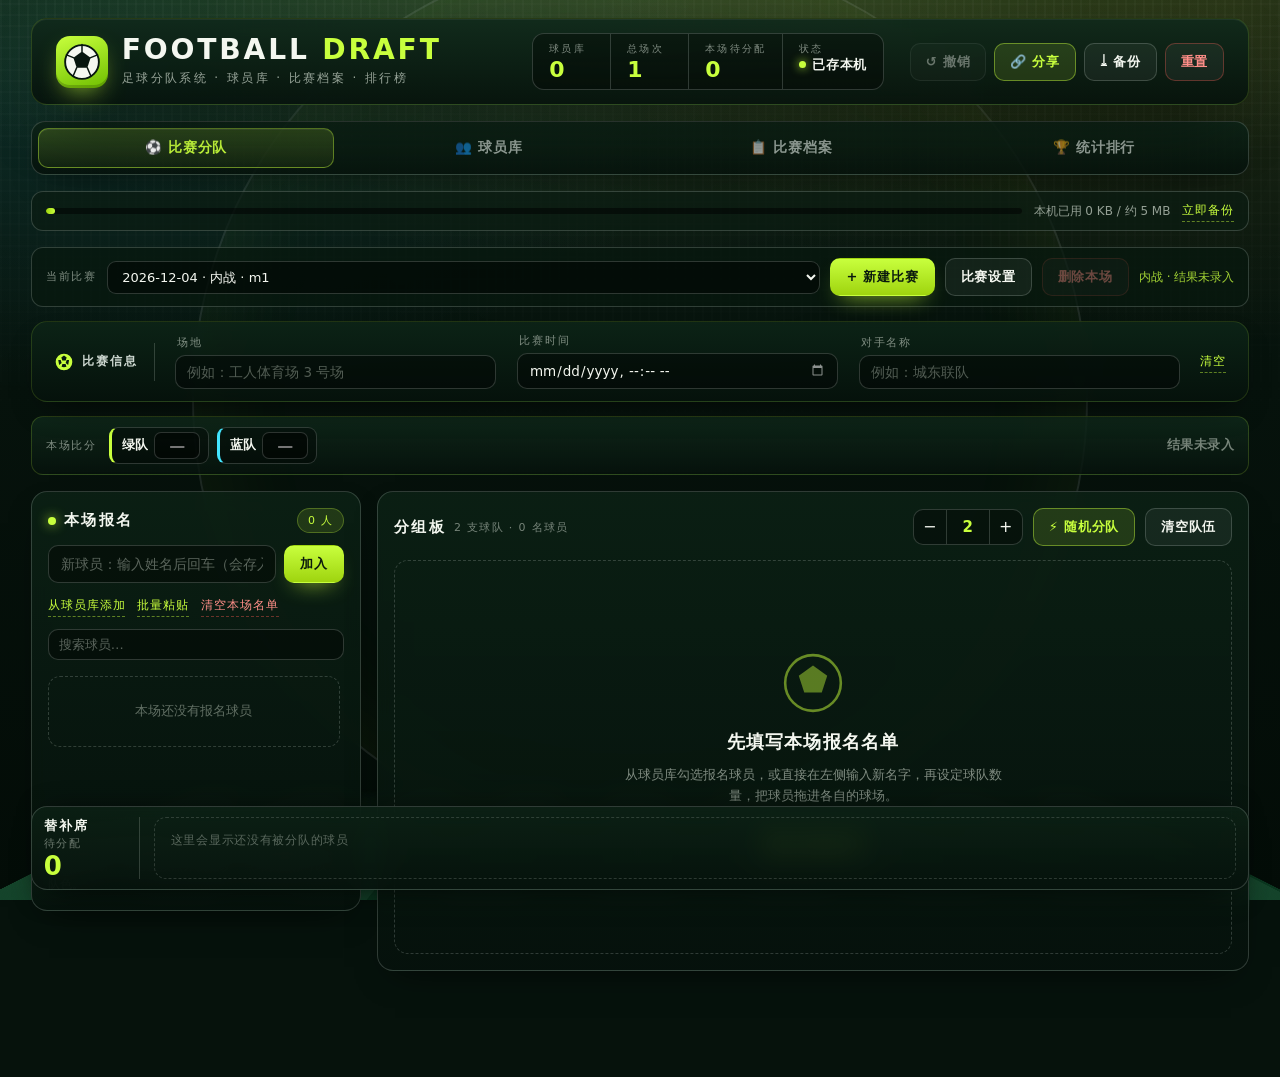
<file: index.html>
<!DOCTYPE html>
<html lang="zh-CN">
<head>
  <meta charset="utf-8">
  <meta name="viewport" content="width=device-width, initial-scale=1">
  <meta name="theme-color" content="#07160f">
  <meta name="description" content="足球分队系统：球员库、比赛档案、单场数据与排行榜。纯前端，数据只存在你的浏览器里。">
  <title>FOOTBALL DRAFT · 足球分队系统</title>
  <link rel="icon" href="data:image/svg+xml,%3Csvg xmlns='http://www.w3.org/2000/svg' viewBox='0 0 100 100'%3E%3Ccircle cx='50' cy='50' r='46' fill='%23f4f7f0' stroke='%230b1f14' stroke-width='6'/%3E%3Cpath d='M50 26l19 14-7 22H38l-7-22z' fill='%230b1f14'/%3E%3C/svg%3E">
  <link rel="stylesheet" href="./assets/style.css">
</head>
<body>

<!-- ===================== 球场背景 ===================== -->
<div class="stadium" aria-hidden="true">
  <div class="stadium-glow"></div>
  <div class="stadium-crowd"></div>
  <div class="stadium-turf"></div>
  <div class="stadium-center-circle"></div>
</div>

<!-- ===================== 只读预览提示条 ===================== -->
<div class="viewbar" id="viewbar" hidden>
  <span class="viewbar-tag">只读预览</span>
  <span class="viewbar-text">这是别人分享的单场比赛</span>
  <div class="viewbar-actions">
    <button class="btn btn-primary btn-sm" id="btn-adopt" type="button">复制到我的名单</button>
    <button class="btn btn-ghost btn-sm" id="btn-exit-view" type="button">关闭预览</button>
  </div>
</div>

<!-- ===================== 顶部记分牌 ===================== -->
<header class="scoreboard">
  <div class="brand">
    <div class="crest">
      <svg viewBox="0 0 64 64" aria-hidden="true">
        <circle cx="32" cy="32" r="27" fill="#f4f7f0" stroke="#07160f" stroke-width="3"/>
        <path d="M32 15l13.8 10-5.3 16.2H23.5L18.2 25z" fill="#07160f"/>
        <path d="M32 15V4M45.8 25l11-4.4M40.5 41.2L46 54M23.5 41.2L18 54M18.2 25L7.2 20.6"
              fill="none" stroke="#07160f" stroke-width="2.4" stroke-linecap="round"/>
      </svg>
    </div>
    <div class="brand-text">
      <h1>FOOTBALL <span>DRAFT</span></h1>
      <p>足球分队系统 · 球员库 · 比赛档案 · 排行榜</p>
    </div>
  </div>

  <div class="hud" role="status" aria-live="polite">
    <div class="hud-cell">
      <span>球员库</span>
      <strong id="hud-players">0</strong>
    </div>
    <div class="hud-cell">
      <span>总场次</span>
      <strong id="hud-teams">0</strong>
    </div>
    <div class="hud-cell">
      <span>本场待分配</span>
      <strong id="hud-pool">0</strong>
    </div>
    <div class="hud-cell hud-status">
      <span>状态</span>
      <strong id="hud-save"><i class="dot"></i>就绪</strong>
    </div>
  </div>

  <div class="header-actions">
    <button class="btn btn-ghost" id="btn-undo" type="button" title="撤销 (Ctrl+Z)">↺ 撤销</button>
    <button class="btn btn-lime" id="btn-share" type="button" title="生成分享链接">🔗 分享</button>
    <button class="btn btn-ghost" id="btn-backup" type="button" title="整库备份">⤓ 备份</button>
    <button class="btn btn-ghost btn-danger-ghost" id="btn-reset" type="button">重置</button>
  </div>
</header>

<!-- ===================== 分区导航 ===================== -->
<nav class="app-tabs" id="app-tabs" role="tablist" aria-label="功能分区">
  <button class="app-tab active" data-view="match" type="button" role="tab" aria-selected="true">⚽ 比赛分队</button>
  <button class="app-tab" data-view="roster" type="button" role="tab" aria-selected="false">👥 球员库</button>
  <button class="app-tab" data-view="matches" type="button" role="tab" aria-selected="false">📋 比赛档案</button>
  <button class="app-tab" data-view="stats" type="button" role="tab" aria-selected="false">🏆 统计排行</button>
</nav>

<!-- 存储用量条 -->
<div class="storage-meter" id="storage-meter" hidden>
  <div class="sm-track"><div class="sm-fill" id="sm-fill"></div></div>
  <span class="sm-text" id="sm-text"></span>
  <button class="link-btn" id="btn-storage-backup" type="button">立即备份</button>
</div>

<!-- ============================================================
     VIEW 1：比赛 / 分队
     ============================================================ -->
<section class="app-view" id="view-match" role="tabpanel">

  <div class="match-switcher">
    <span class="ms-label">当前比赛</span>
    <select id="match-select" aria-label="当前比赛"></select>
    <button class="btn btn-primary btn-sm" id="btn-new-match" type="button">+ 新建比赛</button>
    <button class="btn btn-ghost btn-sm" id="btn-match-settings" type="button">比赛设置</button>
    <button class="btn btn-ghost btn-sm btn-danger-ghost" id="btn-delete-match" type="button">删除本场</button>
    <span class="ms-meta" id="match-meta"></span>
  </div>

  <section class="match-info" id="match-info">
    <div class="match-tag">
      <svg viewBox="0 0 24 24" aria-hidden="true">
        <path d="M12 2a10 10 0 1 0 0 20 10 10 0 0 0 0-20Zm0 2.2 3.2 2.3-1.2 3.8h-4L8.8 6.5 12 4.2ZM5.1 9.6l2.9-.1 1.2 3.8-3 2.2-1.1-5.9Zm4 8.2 1-3.4h3.8l1 3.4a7.8 7.8 0 0 1-5.8 0Zm7.9-2.3-3-2.2 1.2-3.8 2.9.1-1.1 5.9Z" fill="currentColor"/>
      </svg>
      <span>比赛信息</span>
    </div>
    <div class="match-field">
      <label for="match-venue">场地</label>
      <input id="match-venue" type="text" maxlength="40" placeholder="例如：工人体育场 3 号场" autocomplete="off">
    </div>
    <div class="match-field">
      <label for="match-kickoff">比赛时间</label>
      <input id="match-kickoff" type="datetime-local" autocomplete="off">
    </div>
    <div class="match-field">
      <label for="match-opponent">对手名称</label>
      <input id="match-opponent" type="text" maxlength="40" placeholder="例如：城东联队" autocomplete="off">
    </div>
    <button class="link-btn match-clear" id="match-clear" type="button" title="清空比赛信息">清空</button>
  </section>

  <!-- 比分录入 -->
  <div class="score-strip" id="score-strip">
    <span class="ss-title">本场比分</span>
    <div class="ss-teams" id="ss-teams"></div>
    <span class="ss-result" id="ss-result"></span>
  </div>

  <main class="layout">
    <!-- 左侧：本场报名名单 -->
    <aside class="panel roster">
      <div class="panel-head">
        <h2><i class="dot lime"></i>本场报名</h2>
        <span class="pill" id="roster-count">0 人</span>
      </div>

      <form class="add-form" id="player-form" autocomplete="off">
        <input id="player-input" type="text" maxlength="24" placeholder="新球员：输入姓名后回车（会存入球员库）"
               aria-label="球员姓名">
        <button class="btn btn-primary" type="submit">加入</button>
      </form>

      <div class="roster-tools">
        <button class="link-btn" id="btn-from-library" type="button">从球员库添加</button>
        <button class="link-btn" id="btn-batch" type="button">批量粘贴</button>
        <button class="link-btn danger" id="btn-clear-roster" type="button">清空本场名单</button>
        <input id="roster-search" class="search" type="search" placeholder="搜索球员…" aria-label="搜索球员">
      </div>

      <ul class="roster-list" id="roster-list"></ul>

      <p class="panel-hint">
        拖动球员名牌到球场即可入队；也可以先点选球员，再点目标球场。
        队名直接点开就能改，点球衣图标可以换队色。
      </p>
    </aside>

    <!-- 右侧：分组板 -->
    <section class="board">
      <div class="board-head">
        <h2>
          分组板
          <span class="board-sub" id="board-sub">2 支球队</span>
        </h2>
        <div class="board-tools">
          <div class="stepper" title="球队数量">
            <button type="button" data-step="-1" aria-label="减少球队">−</button>
            <input id="team-count" type="number" min="2" max="12" value="2" aria-label="球队数量">
            <button type="button" data-step="1" aria-label="增加球队">+</button>
          </div>
          <button class="btn btn-lime" id="btn-shuffle" type="button">⚡ 随机分队</button>
          <button class="btn btn-ghost" id="btn-clear-teams" type="button">清空队伍</button>
        </div>
      </div>

      <div class="board-empty" id="board-empty">
        <div class="empty-crest">
          <svg viewBox="0 0 64 64" aria-hidden="true">
            <circle cx="32" cy="32" r="27" fill="none" stroke="currentColor" stroke-width="2.5"/>
            <path d="M32 15l13.8 10-5.3 16.2H23.5L18.2 25z" fill="currentColor" opacity=".85"/>
          </svg>
        </div>
        <h3>先填写本场报名名单</h3>
        <p>从球员库勾选报名球员，或直接在左侧输入新名字，再设定球队数量，把球员拖进各自的球场。</p>
        <button class="btn btn-lime" id="btn-demo" type="button">载入示例名单</button>
      </div>

      <div class="teams" id="teams"></div>
    </section>
  </main>

  <!-- 替补席 -->
  <footer class="tray">
    <div class="tray-head">
      <span class="tray-title">替补席</span>
      <span class="tray-sub">待分配</span>
      <span class="tray-count" id="tray-count">0</span>
    </div>
    <div class="tray-body dropzone" id="pool" data-zone="pool">
      <span class="tray-empty">全部球员都已就位，准备开球！</span>
    </div>
  </footer>
</section>

<!-- ============================================================
     VIEW 2：球员库
     ============================================================ -->
<section class="app-view" id="view-roster" role="tabpanel" hidden>
  <div class="view-head">
    <div>
      <h2>球员库</h2>
      <p class="view-sub">所有球员的长期主数据。勾选后可以一键加入本场报名。</p>
    </div>
    <div class="view-actions">
      <button class="btn btn-primary" id="btn-player-add" type="button">+ 新增球员</button>
      <button class="btn btn-ghost" id="btn-player-batch" type="button">批量导入</button>
      <button class="btn btn-ghost" id="btn-import" type="button">导入备份</button>
      <input id="lib-search" class="search lib-search" type="search" placeholder="搜索姓名 / 号码 / 备注" aria-label="搜索球员库">
    </div>
  </div>

  <div class="library-summary" id="library-summary"></div>

  <div class="table-wrap">
    <table class="data-table" id="library-table">
      <thead>
        <tr>
          <th class="col-check"><input type="checkbox" id="lib-check-all" aria-label="全选"></th>
          <th>姓名</th>
          <th>号码</th>
          <th>位置</th>
          <th>入队日</th>
          <th class="col-num">参加</th>
          <th>备注</th>
          <th class="col-ops">操作</th>
        </tr>
      </thead>
      <tbody id="library-body"></tbody>
    </table>
  </div>

  <div class="lib-footer">
    <span class="lib-selected" id="lib-selected">已勾选 0 人</span>
    <button class="btn btn-lime" id="btn-register-selected" type="button">加入本场报名</button>
    <button class="btn btn-ghost" id="btn-register-active" type="button">全部在用球员报名</button>
  </div>
</section>

<!-- ============================================================
     VIEW 3：比赛档案
     ============================================================ -->
<section class="app-view" id="view-matches" role="tabpanel" hidden>
  <div class="view-head">
    <div>
      <h2>比赛档案</h2>
      <p class="view-sub">记录每场比分与逐人数据。统计与排行榜全部由这些原始记录实时计算。</p>
    </div>
    <div class="view-actions">
      <button class="btn btn-primary" id="btn-archive-new" type="button">+ 新建比赛</button>
      <select id="archive-type" class="mini-select" aria-label="按类型筛选">
        <option value="all">全部类型</option>
        <option value="internal">仅内战</option>
        <option value="external">仅外战</option>
      </select>
      <select id="archive-period" class="mini-select" aria-label="按时段筛选"></select>
    </div>
  </div>

  <div class="archive-summary" id="archive-summary"></div>
  <div class="match-cards" id="match-cards"></div>
</section>

<!-- ============================================================
     VIEW 4：统计 / 排行榜
     ============================================================ -->
<section class="app-view" id="view-stats" role="tabpanel" hidden>
  <div class="view-head">
    <div>
      <h2>统计与排行榜</h2>
      <p class="view-sub">全部数字实时聚合，改动任意一场历史记录后立即自洽。</p>
    </div>
    <div class="view-actions">
      <select id="stats-period" class="mini-select" aria-label="统计时段"></select>
      <select id="stats-type" class="mini-select" aria-label="比赛类型">
        <option value="all">全部比赛</option>
        <option value="internal">仅内战</option>
        <option value="external">仅外战</option>
      </select>
      <button class="btn btn-primary" id="btn-stats-csv" type="button">⤓ 导出 CSV</button>
    </div>
  </div>

  <div class="stats-search-bar">
    <div class="ssb-input">
      <svg viewBox="0 0 24 24" aria-hidden="true"><path d="M15.5 14h-.79l-.28-.27A6.47 6.47 0 0 0 16 9.5 6.5 6.5 0 1 0 9.5 16c1.61 0 3.09-.59 4.23-1.57l.27.28v.79l5 4.99L20.49 19l-4.99-5Zm-6 0C7.01 14 5 11.99 5 9.5S7.01 5 9.5 5 14 7.01 14 9.5 11.99 14 9.5 14Z" fill="currentColor"/></svg>
      <input id="stats-search" type="search" placeholder="搜索球员姓名 / 号码，查看该球员全部数据" autocomplete="off" aria-label="搜索球员">
      <button class="ssb-clear" id="stats-search-clear" type="button" title="清空搜索" hidden>✕</button>
    </div>
    <span class="ssb-hint" id="stats-search-hint">输入姓名可查看单个球员的完整数据与各项排名</span>
  </div>

  <div class="player-spotlight" id="player-spotlight" hidden></div>

  <div class="stats-note" id="stats-note"></div>
  <div class="overview-cards" id="overview-cards"></div>
  <div class="leaderboards" id="leaderboards"></div>
</section>

<!-- ===================== 对话框 ===================== -->
<dialog class="dialog" id="dialog-batch">
  <div class="dialog-inner">
    <h3 id="batch-title">批量粘贴球员</h3>
    <p>每行一个名字，也可以用逗号、顿号或分号分隔。新名字会自动存入球员库。</p>
    <textarea id="batch-text" rows="10" spellcheck="false" placeholder="张三&#10;李四&#10;王五"></textarea>
    <div class="dialog-actions">
      <button class="btn btn-ghost" type="button" data-close="1">取消</button>
      <button class="btn btn-primary" type="button" id="batch-ok">确定</button>
    </div>
  </div>
</dialog>

<dialog class="dialog" id="dialog-library">
  <div class="dialog-inner">
    <h3>从球员库添加报名</h3>
    <p>勾选要加入本场的球员，已在本场名单里的会自动跳过。</p>
    <input id="picker-search" class="search" type="search" placeholder="搜索球员…" aria-label="搜索球员">
    <div class="picker-list" id="picker-list"></div>
    <div class="dialog-actions">
      <button class="btn btn-ghost" type="button" data-close="1">取消</button>
      <button class="btn btn-primary" type="button" id="picker-ok">加入本场</button>
    </div>
  </div>
</dialog>

<dialog class="dialog" id="dialog-player">
  <div class="dialog-inner">
    <h3 id="player-dialog-title">新增球员</h3>
    <div class="form-grid">
      <label>姓名 <input id="pd-name" type="text" maxlength="24" placeholder="必填"></label>
      <label>号码 <input id="pd-number" type="text" maxlength="5" placeholder="选填"></label>
      <label>位置
        <select id="pd-position">
          <option value="">未设</option>
          <option value="GK">门将 GK</option>
          <option value="DF">后卫 DF</option>
          <option value="MF">中场 MF</option>
          <option value="FW">前锋 FW</option>
        </select>
      </label>
      <label>入队日 <input id="pd-joined" type="date"></label>
      <label class="span-2">备注 <input id="pd-note" type="text" maxlength="100" placeholder="选填"></label>
    </div>
    <label class="check-line"><input id="pd-active" type="checkbox" checked> 在用（取消即停用，历史记录保留）</label>
    <div class="dialog-actions">
      <button class="btn btn-ghost" type="button" data-close="1">取消</button>
      <button class="btn btn-primary" type="button" id="player-ok">保存</button>
    </div>
  </div>
</dialog>

<dialog class="dialog" id="dialog-match">
  <div class="dialog-inner">
    <h3 id="match-dialog-title">新建比赛</h3>
    <div class="form-grid">
      <label>比赛日期 <input id="md-date" type="date"></label>
      <label>类型
        <select id="md-type">
          <option value="internal">内战（自己人分队互踢）</option>
          <option value="external">外战（对外打对手）</option>
        </select>
      </label>
      <label>场地 <input id="md-venue" type="text" maxlength="40"></label>
      <label>开球时间 <input id="md-kickoff" type="datetime-local"></label>
      <label class="span-2">对手名称（外战必填） <input id="md-opponent" type="text" maxlength="40"></label>
      <label class="span-2">备注 <input id="md-note" type="text" maxlength="100" placeholder="选填"></label>
    </div>
    <label class="check-line"><input id="md-copy-squad" type="checkbox"> 沿用当前比赛的报名名单与分队</label>
    <div class="dialog-actions">
      <button class="btn btn-ghost" type="button" data-close="1">取消</button>
      <button class="btn btn-primary" type="button" id="match-ok">保存</button>
    </div>
  </div>
</dialog>

<dialog class="dialog" id="dialog-merge">
  <div class="dialog-inner">
    <h3>合并重复球员</h3>
    <p>把 <strong id="merge-source"></strong> 的所有历史记录转移到下面这位球员，源球员会被停用并保留供回查。</p>
    <label>合并到
      <select id="merge-target"></select>
    </label>
    <div class="dialog-actions">
      <button class="btn btn-ghost" type="button" data-close="1">取消</button>
      <button class="btn btn-primary" type="button" id="merge-ok">确认合并</button>
    </div>
  </div>
</dialog>

<dialog class="dialog" id="dialog-backup">
  <div class="dialog-inner">
    <h3>整库备份与导入</h3>
    <p>数据只存在这台设备的浏览器里。建议定期下载备份，换设备或清理浏览器数据前务必先备份。</p>
    <div class="backup-meta" id="backup-meta"></div>
    <div class="backup-grid">
      <button class="btn btn-primary" type="button" id="backup-download">⤓ 下载整库备份</button>
      <button class="btn btn-lime" type="button" id="backup-csv">⤓ 导出比赛明细 CSV</button>
      <button class="btn btn-ghost" type="button" id="backup-import-cover">覆盖导入</button>
      <button class="btn btn-ghost" type="button" id="backup-import-merge">合并导入</button>
    </div>
    <p class="backup-hint">覆盖导入会先自动留一份当前数据；合并导入按姓名合并球员、按比赛 ID 去重。</p>
    <div class="dialog-actions">
      <button class="btn btn-ghost" type="button" data-close="1">关闭</button>
    </div>
  </div>
</dialog>

<dialog class="dialog" id="dialog-share">
  <div class="dialog-inner">
    <h3>分享这一场比赛</h3>
    <p>链接里带着本场名单、分队、比分与比赛信息，对方打开是只读预览，点「复制到我的名单」就能接着改。数据不会上传到任何服务器。</p>
    <input class="share-url" id="share-url" type="text" readonly aria-label="分享链接">
    <p class="share-meta" id="share-meta"></p>
    <div class="dialog-actions">
      <button class="btn btn-ghost" type="button" data-close="1">关闭</button>
      <button class="btn btn-primary" type="button" id="share-copy">复制链接</button>
    </div>
  </div>
</dialog>

<dialog class="dialog" id="dialog-confirm">
  <div class="dialog-inner">
    <h3 id="confirm-title">确认</h3>
    <p id="confirm-text"></p>
    <div class="dialog-actions">
      <button class="btn btn-ghost" type="button" data-close="1">取消</button>
      <button class="btn btn-danger" type="button" id="confirm-ok">确定</button>
    </div>
  </div>
</dialog>

<input type="file" id="import-file" accept=".json,application/json" hidden>
<input type="file" id="import-file-2" accept=".json,application/json" hidden>

<div class="toasts" id="toasts" aria-live="polite"></div>

<noscript>
  <div class="noscript">这个页面需要启用 JavaScript 才能使用。</div>
</noscript>

<script src="./assets/app.js" defer></script>
</body>
</html>
</file>
<file: assets/style.css>
/* ============================================================
   FOOTBALL DRAFT · 足球分队系统
   球场 / 记分牌 / 球员卡 样式
   ============================================================ */

:root {
  --ink: #06120c;
  --ink-2: #0b1f14;
  --ink-3: #10291b;
  --turf: #14683a;
  --turf-2: #0f5430;
  --turf-3: #0b4025;
  --line: rgba(238, 247, 240, 0.72);
  --line-soft: rgba(238, 247, 240, 0.18);
  --paper: #f4f7f0;
  --paper-dim: #cfd9cd;
  --lime: #c8ff3d;
  --lime-deep: #9fd40f;
  --amber: #ffc23d;
  --red: #ff5a52;
  --cyan: #43e6ff;
  --shadow-lg: 0 28px 70px -28px rgba(0, 0, 0, 0.85);
  --shadow-md: 0 14px 34px -18px rgba(0, 0, 0, 0.8);
  --radius: 16px;
  --font: "Barlow Condensed", "Bebas Neue", "DIN Alternate",
          "HarmonyOS Sans SC", "PingFang SC", "Microsoft YaHei", system-ui, sans-serif;
  --font-num: "DIN Alternate", "Bahnschrift", "Barlow Condensed", var(--font);
}

* { box-sizing: border-box; }

[hidden] { display: none !important; }

html { height: 100%; }

body {
  margin: 0;
  min-height: 100vh;
  padding: 18px clamp(12px, 2.4vw, 34px) 22px;
  font-family: var(--font);
  color: var(--paper);
  background: var(--ink);
  display: flex;
  flex-direction: column;
  gap: 16px;
  overflow-x: hidden;
  -webkit-font-smoothing: antialiased;
}

/* ------------------------------------------------------------
   比赛信息栏（场地 / 时间 / 对手）
   ------------------------------------------------------------ */
.match-info {
  display: flex;
  align-items: flex-end;
  gap: clamp(10px, 1.6vw, 22px);
  flex-wrap: wrap;
  padding: 12px clamp(14px, 2vw, 22px);
  border-radius: var(--radius);
  border: 1px solid rgba(200, 255, 61, 0.14);
  background: linear-gradient(180deg, rgba(13, 36, 23, 0.9), rgba(6, 18, 12, 0.86));
  box-shadow: var(--shadow-md);
  backdrop-filter: blur(8px);
}

.match-tag {
  display: flex; align-items: center; gap: 8px;
  align-self: center;
  padding-right: clamp(8px, 1.2vw, 16px);
  border-right: 1px solid var(--line-soft);
  min-height: 38px;
}
.match-tag svg { width: 20px; height: 20px; color: var(--lime); flex: none; }
.match-tag span {
  font-size: 12px; letter-spacing: .18em; text-transform: uppercase;
  font-weight: 700; color: rgba(238, 247, 240, 0.86);
  white-space: nowrap;
}

.match-field {
  display: flex; flex-direction: column; gap: 5px;
  flex: 1 1 170px;
  min-width: 0;
}
.match-field label {
  font-size: 10.5px; letter-spacing: .18em; text-transform: uppercase;
  color: rgba(207, 217, 205, 0.6);
  padding-left: 2px;
}
.match-field input {
  font: inherit; font-size: 13.5px;
  width: 100%;
  padding: 8px 11px;
  border-radius: 10px;
  border: 1px solid var(--line-soft);
  background: rgba(0, 0, 0, 0.38);
  color: var(--paper);
  transition: border-color .18s ease, box-shadow .18s ease;
}
.match-field input::placeholder { color: rgba(207, 217, 205, 0.38); }
.match-field input:hover { border-color: rgba(238, 247, 240, 0.3); }
.match-field input:focus {
  outline: none;
  border-color: rgba(200, 255, 61, 0.6);
  box-shadow: 0 0 0 3px rgba(200, 255, 61, 0.14);
}
/* 让日期选择器的小图标在深色背景上可见 */
.match-field input[type="datetime-local"]::-webkit-calendar-picker-indicator {
  filter: invert(1) brightness(1.6);
  opacity: .55;
  cursor: pointer;
}
.match-field input[type="datetime-local"]::-webkit-calendar-picker-indicator:hover { opacity: .95; }

.match-clear { align-self: center; margin-left: auto; }

body.is-readonly .match-field input,
body.is-readonly .match-clear {
  opacity: .5;
  pointer-events: none;
}

/* ------------------------------------------------------------
   球队颜色选择（点球衣换色）
   ------------------------------------------------------------ */
.kit-picker {
  position: relative;
  flex: none;
  display: block;
  border-radius: 9px;
  cursor: pointer;
}
.kit-picker:focus-within { outline: 2px solid var(--lime); outline-offset: 2px; }
.kit-color {
  position: absolute;
  inset: 0;
  width: 100%;
  height: 100%;
  padding: 0;
  border: 0;
  opacity: 0;
  cursor: pointer;
  -webkit-appearance: none;
  appearance: none;
}
.kit-color::-webkit-color-swatch-wrapper { padding: 0; }
.kit-color::-webkit-color-swatch { border: 0; }
body.is-readonly .kit-picker { cursor: default; }
body.is-readonly .kit-color { pointer-events: none; }

.team-name:hover { background: rgba(0, 0, 0, 0.28); }
.team-name::placeholder { color: rgba(255, 255, 255, 0.35); }

/* ------------------------------------------------------------
   只读预览提示条
   ------------------------------------------------------------ */
.viewbar {
  display: flex; align-items: center; gap: 12px; flex-wrap: wrap;
  padding: 10px 16px;
  border-radius: 14px;
  border: 1px solid rgba(255, 194, 61, 0.45);
  background: linear-gradient(180deg, rgba(255, 194, 61, 0.16), rgba(255, 194, 61, 0.06));
  box-shadow: 0 16px 36px -26px #000;
}
.viewbar-tag {
  font-size: 11px; letter-spacing: .16em; text-transform: uppercase; font-weight: 700;
  padding: 4px 10px; border-radius: 999px;
  background: var(--amber); color: #1d1403;
}
.viewbar-text { font-size: 13px; color: rgba(255, 236, 200, 0.9); }
.viewbar-actions { display: flex; gap: 8px; margin-left: auto; flex-wrap: wrap; }
.btn-sm { padding: 6px 12px; font-size: 12px; }

body.is-readonly .roster .add-form,
body.is-readonly #btn-import,
body.is-readonly #btn-clear-roster,
body.is-readonly #btn-undo,
body.is-readonly #btn-reset,
body.is-readonly #btn-shuffle,
body.is-readonly #btn-clear-teams,
body.is-readonly .stepper button,
body.is-readonly .team-remove,
body.is-readonly .chip .remove {
  opacity: .35;
  pointer-events: none;
}
body.is-readonly .chip { cursor: pointer; }
body.is-readonly .team-name { cursor: default; }

/* ------------------------------------------------------------
   分享对话框
   ------------------------------------------------------------ */
.share-url {
  font-family: ui-monospace, "Cascadia Code", Consolas, monospace;
  font-size: 12px; line-height: 1.5;
  width: 100%;
  padding: 10px 12px;
  border-radius: 10px;
  border: 1px solid var(--line-soft);
  background: rgba(0, 0, 0, 0.5);
  color: var(--lime);
  word-break: break-all;
}
.share-url:focus { outline: none; border-color: rgba(200, 255, 61, 0.6); }
.share-meta { font-size: 12px !important; color: rgba(207, 217, 205, 0.6) !important; }
.share-meta.warn { color: var(--amber) !important; }

/* ------------------------------------------------------------
   体育场背景
   ------------------------------------------------------------ */
.stadium { position: fixed; inset: 0; z-index: -1; overflow: hidden; }

.stadium-glow {
  position: absolute; inset: 0;
  background:
    radial-gradient(120% 70% at 50% -12%, rgba(200, 255, 61, 0.20), transparent 58%),
    radial-gradient(80% 60% at 8% 8%, rgba(67, 230, 255, 0.10), transparent 60%),
    radial-gradient(90% 70% at 96% 0%, rgba(255, 194, 61, 0.10), transparent 55%),
    linear-gradient(180deg, #081a11 0%, #06120c 42%, #040d08 100%);
}

/* 看台人群：用重复渐变模拟点阵 */
.stadium-crowd {
  position: absolute; inset: 0 0 42% 0;
  opacity: 0.20;
  background-image:
    radial-gradient(circle at 50% 0%, rgba(255,255,255,.35), transparent 55%),
    repeating-linear-gradient(90deg, rgba(255,255,255,.14) 0 2px, transparent 2px 9px),
    repeating-linear-gradient(0deg, rgba(255,255,255,.10) 0 2px, transparent 2px 11px);
  mask-image: linear-gradient(180deg, rgba(0,0,0,.9), transparent 88%);
  -webkit-mask-image: linear-gradient(180deg, rgba(0,0,0,.9), transparent 88%);
}

/* 草坪条纹 */
.stadium-turf {
  position: absolute; left: -10%; right: -10%; bottom: -6%; height: 60%;
  background:
    repeating-linear-gradient(90deg,
      rgba(255, 255, 255, 0.035) 0 90px,
      rgba(0, 0, 0, 0.10) 90px 180px),
    linear-gradient(180deg, rgba(20, 104, 58, 0) 0%, rgba(20, 104, 58, 0.55) 55%, rgba(11, 64, 37, 0.9) 100%);
  transform: perspective(620px) rotateX(58deg);
  transform-origin: bottom center;
  filter: blur(0.4px);
}

.stadium-center-circle {
  position: absolute; left: 50%; bottom: 6%; width: min(70vw, 900px); aspect-ratio: 1;
  transform: translateX(-50%);
  border: 2px solid rgba(238, 247, 240, 0.10);
  border-radius: 50%;
  box-shadow: 0 0 120px rgba(200, 255, 61, 0.06) inset;
}

/* ------------------------------------------------------------
   顶部记分牌
   ------------------------------------------------------------ */
.scoreboard {
  display: flex;
  align-items: center;
  gap: clamp(12px, 2vw, 28px);
  flex-wrap: wrap;
  padding: 14px clamp(14px, 2vw, 24px);
  border-radius: var(--radius);
  border: 1px solid rgba(200, 255, 61, 0.16);
  background:
    linear-gradient(180deg, rgba(16, 41, 27, 0.94), rgba(6, 18, 12, 0.92));
  box-shadow: var(--shadow-lg), inset 0 1px 0 rgba(255, 255, 255, 0.06);
  backdrop-filter: blur(10px);
}

.brand { display: flex; align-items: center; gap: 14px; min-width: 0; }

.crest {
  width: 52px; height: 52px; flex: none;
  display: grid; place-items: center;
  border-radius: 14px;
  background: linear-gradient(160deg, var(--lime), #6fbf00);
  box-shadow: 0 10px 26px -10px rgba(200, 255, 61, 0.8), inset 0 -3px 0 rgba(0, 0, 0, 0.18);
}
.crest svg { width: 40px; height: 40px; }

.brand-text h1 {
  margin: 0;
  font-size: clamp(20px, 2.2vw, 30px);
  letter-spacing: 0.10em;
  line-height: 1;
  font-weight: 800;
  text-transform: uppercase;
}
.brand-text h1 span { color: var(--lime); }
.brand-text p {
  margin: 5px 0 0;
  font-size: 12px;
  letter-spacing: 0.20em;
  color: rgba(207, 217, 205, 0.72);
  text-transform: uppercase;
}

.hud {
  display: flex; align-items: stretch; gap: 0;
  margin-left: auto;
  border-radius: 12px;
  overflow: hidden;
  border: 1px solid var(--line-soft);
  background: rgba(0, 0, 0, 0.35);
}
.hud-cell {
  padding: 8px 16px;
  display: flex; flex-direction: column; gap: 2px;
  border-right: 1px solid var(--line-soft);
  min-width: 78px;
}
.hud-cell:last-child { border-right: 0; }
.hud-cell span {
  font-size: 10px; letter-spacing: 0.22em; text-transform: uppercase;
  color: rgba(207, 217, 205, 0.6);
}
.hud-cell strong {
  font-family: var(--font-num);
  font-size: 22px; line-height: 1.05; font-weight: 700;
  color: var(--lime);
  font-variant-numeric: tabular-nums;
}
.hud-status strong { font-size: 13px; letter-spacing: 0.06em; color: var(--paper); display: flex; align-items: center; gap: 6px; white-space: nowrap; }
.hud-status .dot {
  width: 7px; height: 7px; border-radius: 50%;
  background: var(--lime); box-shadow: 0 0 10px var(--lime);
  display: inline-block;
}
.hud-status.saving .dot { background: var(--amber); box-shadow: 0 0 10px var(--amber); animation: blink 0.8s infinite; }
.hud-status.error .dot { background: var(--red); box-shadow: 0 0 10px var(--red); }

.header-actions { display: flex; gap: 8px; flex-wrap: wrap; }

/* ------------------------------------------------------------
   按钮
   ------------------------------------------------------------ */
.btn {
  font: inherit;
  font-size: 13px;
  font-weight: 600;
  letter-spacing: 0.06em;
  padding: 9px 15px;
  border-radius: 10px;
  border: 1px solid var(--line-soft);
  background: rgba(255, 255, 255, 0.05);
  color: var(--paper);
  cursor: pointer;
  transition: transform .14s ease, background .18s ease, border-color .18s ease, box-shadow .18s ease;
  white-space: nowrap;
}
.btn:hover { background: rgba(255, 255, 255, 0.11); border-color: rgba(238, 247, 240, 0.34); }
.btn:active { transform: translateY(1px) scale(0.99); }
.btn:focus-visible { outline: 2px solid var(--lime); outline-offset: 2px; }
.btn:disabled { opacity: .4; cursor: not-allowed; }

.btn-primary {
  background: linear-gradient(180deg, var(--lime), var(--lime-deep));
  color: #0a1a0d;
  border-color: transparent;
  box-shadow: 0 10px 22px -12px rgba(200, 255, 61, 0.9);
}
.btn-primary:hover { background: linear-gradient(180deg, #d7ff68, #a9dd12); }
.btn-lime {
  background: rgba(200, 255, 61, 0.13);
  border-color: rgba(200, 255, 61, 0.42);
  color: var(--lime);
}
.btn-lime:hover { background: rgba(200, 255, 61, 0.22); }
.btn-danger { background: linear-gradient(180deg, #ff6a62, #d63a33); color: #1a0605; border-color: transparent; }
.btn-danger-ghost { color: #ff8f89; border-color: rgba(255, 90, 82, 0.32); }
.btn-danger-ghost:hover { background: rgba(255, 90, 82, 0.14); }

.link-btn {
  font: inherit; font-size: 12px; letter-spacing: .08em;
  background: none; border: 0; padding: 2px 0; cursor: pointer;
  color: var(--lime); border-bottom: 1px dashed rgba(200, 255, 61, 0.45);
}
.link-btn:hover { color: #e4ff9a; }
.link-btn.danger { color: #ff8f89; border-bottom-color: rgba(255, 90, 82, 0.4); }

/* ------------------------------------------------------------
   布局
   ------------------------------------------------------------ */
.layout {
  display: grid;
  grid-template-columns: minmax(270px, 330px) minmax(0, 1fr);
  gap: 16px;
  align-items: start;
  flex: 1 1 auto;
  min-height: 0;
}

.panel, .board, .tray {
  border-radius: var(--radius);
  border: 1px solid var(--line-soft);
  background: linear-gradient(180deg, rgba(12, 33, 21, 0.86), rgba(6, 18, 12, 0.9));
  box-shadow: var(--shadow-md);
  backdrop-filter: blur(8px);
}

/* ------------------------------------------------------------
   左侧名单
   ------------------------------------------------------------ */
.roster {
  display: flex; flex-direction: column;
  gap: 12px;
  padding: 16px;
  align-self: start;
  max-height: calc(100vh - 210px);
  min-height: 420px;
  overflow: hidden;
}

.panel-head { display: flex; align-items: center; justify-content: space-between; gap: 10px; }
.panel-head h2, .board-head h2 {
  margin: 0; font-size: 15px; letter-spacing: 0.16em; text-transform: uppercase;
  font-weight: 700; display: flex; align-items: center; gap: 8px;
}
.dot { width: 8px; height: 8px; border-radius: 50%; display: inline-block; }
.dot.lime { background: var(--lime); box-shadow: 0 0 12px rgba(200, 255, 61, 0.85); }

.pill {
  font-size: 11px; letter-spacing: .1em; padding: 4px 10px; border-radius: 999px;
  background: rgba(200, 255, 61, 0.12); color: var(--lime);
  border: 1px solid rgba(200, 255, 61, 0.28);
  font-variant-numeric: tabular-nums;
}

.add-form { display: flex; gap: 8px; }
.add-form input, .search {
  font: inherit; font-size: 14px;
  width: 100%;
  padding: 10px 12px;
  border-radius: 10px;
  border: 1px solid var(--line-soft);
  background: rgba(0, 0, 0, 0.38);
  color: var(--paper);
  transition: border-color .18s ease, box-shadow .18s ease;
}
.add-form input::placeholder, .search::placeholder, textarea::placeholder { color: rgba(207, 217, 205, 0.42); }
.add-form input:focus, .search:focus, textarea:focus {
  outline: none;
  border-color: rgba(200, 255, 61, 0.6);
  box-shadow: 0 0 0 3px rgba(200, 255, 61, 0.14);
}

.roster-tools { display: flex; align-items: center; gap: 12px; flex-wrap: wrap; }
.search { flex: 1 1 130px; min-width: 110px; padding: 7px 10px; font-size: 13px; }

.roster-list {
  list-style: none; margin: 0; padding: 4px 4px 4px 0;
  display: flex; flex-direction: column; gap: 7px;
  overflow-y: auto;
  flex: 1 1 auto;
  min-height: 60px;
  scrollbar-width: thin;
  scrollbar-color: rgba(200, 255, 61, 0.35) transparent;
}
.roster-list::-webkit-scrollbar { width: 8px; }
.roster-list::-webkit-scrollbar-thumb { background: rgba(200, 255, 61, 0.28); border-radius: 99px; }

.panel-hint {
  margin: 0; font-size: 11.5px; line-height: 1.55; color: rgba(207, 217, 205, 0.55);
  border-top: 1px dashed var(--line-soft); padding-top: 10px;
}

.roster-empty {
  font-size: 12.5px; color: rgba(207, 217, 205, 0.45); text-align: center;
  padding: 26px 8px; border: 1px dashed var(--line-soft); border-radius: 12px;
}

/* ------------------------------------------------------------
   球员名牌（拖拽单元）
   ------------------------------------------------------------ */
.chip {
  --accent: var(--lime);
  position: relative;
  display: flex; align-items: center; gap: 10px;
  padding: 8px 10px 8px 8px;
  border-radius: 12px;
  border: 1px solid var(--line-soft);
  background: linear-gradient(150deg, rgba(255,255,255,.09), rgba(255,255,255,.03));
  cursor: grab;
  user-select: none;
  transition: transform .14s ease, border-color .18s ease, box-shadow .18s ease, opacity .18s ease;
  touch-action: pan-y;
}
.chip:hover { border-color: rgba(238, 247, 240, 0.4); transform: translateY(-1px); box-shadow: 0 10px 22px -14px #000; }
.chip:active { cursor: grabbing; }
.chip:focus-visible { outline: 2px solid var(--lime); outline-offset: 2px; }

.chip .num {
  flex: none;
  width: 26px; height: 26px;
  border-radius: 8px;
  display: grid; place-items: center;
  font-family: var(--font-num);
  font-size: 13px; font-weight: 700;
  color: #06120c;
  background: linear-gradient(160deg, var(--accent), rgba(255,255,255,.55));
}
.chip .name {
  font-size: 14px; font-weight: 600; letter-spacing: .04em;
  white-space: nowrap; overflow: hidden; text-overflow: ellipsis;
  flex: 1 1 auto; min-width: 0;
}
.chip .grip {
  flex: none; opacity: .35; font-size: 12px; letter-spacing: -1px;
}
.chip .where {
  flex: none;
  width: 9px; height: 9px; border-radius: 50%;
  box-shadow: 0 0 0 2px rgba(0, 0, 0, .25);
}
.chip .remove {
  flex: none;
  border: 0; background: none; color: rgba(207, 217, 205, 0.45);
  font-size: 14px; line-height: 1; cursor: pointer; padding: 2px 4px; border-radius: 6px;
}
.chip .remove:hover { color: #ff8f89; background: rgba(255, 90, 82, 0.16); }

.chip.is-dragging { opacity: .45; transform: scale(.98); }
.chip.selected {
  border-color: var(--lime);
  box-shadow: 0 0 0 2px rgba(200, 255, 61, 0.32), 0 12px 26px -16px rgba(200, 255, 61, .8);
  background: linear-gradient(150deg, rgba(200,255,61,.20), rgba(255,255,255,.04));
}
.chip.is-placed { opacity: .95; }

/* 拖拽幽灵 / 落点提示 */
body.dragging .dropzone.is-target {
  border-color: var(--lime) !important;
  box-shadow: 0 0 0 2px rgba(200, 255, 61, 0.55), inset 0 0 70px rgba(200, 255, 61, 0.14);
  transform: translateY(-2px);
}
.drag-ghost {
  position: fixed; z-index: 9999; pointer-events: none;
  padding: 7px 13px; border-radius: 10px;
  background: linear-gradient(180deg, var(--lime), var(--lime-deep));
  color: #06120c; font-weight: 700; font-size: 13.5px; letter-spacing: .04em;
  box-shadow: 0 18px 40px -16px rgba(0, 0, 0, .9), 0 0 0 3px rgba(6, 18, 12, .35);
  transform: translate(-50%, -140%) rotate(-2.5deg);
  white-space: nowrap;
}
.drag-ghost::after {
  content: "";
  position: absolute; left: 50%; bottom: -9px;
  width: 0; height: 0; transform: translateX(-50%);
  border: 6px solid transparent; border-top-color: var(--lime-deep);
}

/* ------------------------------------------------------------
   右侧分组板
   ------------------------------------------------------------ */
.board { padding: 16px; display: flex; flex-direction: column; gap: 14px; min-height: 480px; align-self: start; }

.board-head { display: flex; align-items: center; justify-content: space-between; gap: 12px; flex-wrap: wrap; }
.board-sub {
  font-size: 11px; letter-spacing: .12em; color: rgba(207, 217, 205, 0.55);
  font-weight: 500; text-transform: none;
}
.board-tools { display: flex; align-items: center; gap: 10px; flex-wrap: wrap; }

.stepper {
  display: inline-flex; align-items: center;
  border-radius: 10px; overflow: hidden;
  border: 1px solid var(--line-soft);
  background: rgba(0, 0, 0, 0.35);
}
.stepper button {
  font: inherit; font-size: 16px; line-height: 1;
  width: 32px; height: 34px;
  background: none; border: 0; color: var(--paper); cursor: pointer;
}
.stepper button:hover { background: rgba(200, 255, 61, 0.16); color: var(--lime); }
.stepper input {
  font: inherit; font-family: var(--font-num); font-size: 15px; font-weight: 700;
  width: 44px; height: 34px; text-align: center;
  background: none; border: 0; border-left: 1px solid var(--line-soft); border-right: 1px solid var(--line-soft);
  color: var(--lime);
  -moz-appearance: textfield; appearance: textfield;
}
.stepper input::-webkit-outer-spin-button,
.stepper input::-webkit-inner-spin-button { -webkit-appearance: none; margin: 0; }

.board-empty {
  flex: 1 1 auto;
  display: flex; flex-direction: column; align-items: center; justify-content: center;
  gap: 10px; text-align: center; padding: 40px 20px;
  border: 1px dashed var(--line-soft); border-radius: 14px;
  color: rgba(207, 217, 205, 0.6);
}
.board-empty .empty-crest { color: rgba(200, 255, 61, 0.5); width: 66px; height: 66px; }
.board-empty h3 { margin: 4px 0 0; font-size: 18px; letter-spacing: .06em; color: var(--paper); }
.board-empty p { margin: 0; max-width: 380px; font-size: 13px; line-height: 1.65; }
.board-empty .btn { margin-top: 10px; }

/* ------------------------------------------------------------
   球队 = 小球场
   ------------------------------------------------------------ */
.teams {
  display: grid;
  grid-template-columns: repeat(auto-fill, minmax(260px, 1fr));
  gap: 14px;
  align-content: start;
}

.team {
  --accent: #c8ff3d;
  position: relative;
  display: flex; flex-direction: column;
  border-radius: 14px;
  overflow: hidden;
  background: linear-gradient(180deg, rgba(20, 104, 58, 0.5), rgba(11, 64, 37, 0.72));
  border: 1px solid rgba(238, 247, 240, 0.16);
  box-shadow: inset 0 1px 0 rgba(255, 255, 255, 0.06), 0 18px 40px -30px #000;
  transition: border-color .18s ease, box-shadow .18s ease, transform .18s ease;
  min-height: 190px;
}

/* 草坪条纹 + 中圈 */
.team::before {
  content: "";
  position: absolute; inset: 0;
  pointer-events: none;
  background:
    repeating-linear-gradient(90deg, rgba(255,255,255,.05) 0 34px, rgba(0,0,0,.06) 34px 68px);
  opacity: .55;
}
.team::after {
  content: "";
  position: absolute; left: 50%; top: 62%; width: 118px; height: 118px;
  transform: translate(-50%, -50%);
  border: 1.5px solid rgba(255, 255, 255, 0.14);
  border-radius: 50%;
  pointer-events: none;
}

.team.is-target { transform: translateY(-2px); }

.team-head {
  position: relative; z-index: 1;
  display: flex; align-items: center; gap: 10px;
  padding: 10px 12px;
  background: linear-gradient(180deg, rgba(6, 18, 12, 0.82), rgba(6, 18, 12, 0.38));
  border-bottom: 1px solid rgba(255, 255, 255, 0.10);
}

.kit {
  flex: none; width: 30px; height: 30px;
  display: grid; place-items: center;
  border-radius: 9px;
  background: linear-gradient(160deg, var(--accent), rgba(0, 0, 0, .35));
  box-shadow: 0 6px 16px -8px var(--accent), inset 0 0 0 1px rgba(255,255,255,.18);
}
.kit svg { width: 20px; height: 20px; color: #06120c; }

.team-name {
  font: inherit; font-size: 14px; font-weight: 700; letter-spacing: .06em;
  color: var(--paper);
  background: transparent; border: 1px solid transparent; border-radius: 8px;
  padding: 3px 6px; min-width: 40px; width: 100%; max-width: 150px;
}
.team-name:hover { border-color: rgba(255, 255, 255, 0.18); }
.team-name:focus { outline: none; border-color: var(--accent); background: rgba(0, 0, 0, .3); }

.team-count {
  margin-left: auto; flex: none;
  font-family: var(--font-num); font-size: 12px; font-weight: 700;
  padding: 3px 9px; border-radius: 999px;
  background: rgba(0, 0, 0, 0.42);
  color: var(--accent);
  border: 1px solid rgba(255, 255, 255, 0.12);
  font-variant-numeric: tabular-nums;
}
.team-count.over { color: var(--amber); }

.team-remove {
  flex: none; border: 0; background: none; cursor: pointer;
  color: rgba(255,255,255,.4); font-size: 15px; line-height: 1; padding: 4px 5px; border-radius: 7px;
}
.team-remove:hover { color: #ff8f89; background: rgba(255, 90, 82, 0.2); }

.team-body {
  position: relative; z-index: 1;
  flex: 1 1 auto;
  padding: 10px;
  display: flex; flex-wrap: wrap; align-content: flex-start; gap: 7px;
  min-height: 92px;
}
.team-body .chip {
  background: linear-gradient(150deg, rgba(6, 18, 12, .78), rgba(6, 18, 12, .55));
  border-color: rgba(255, 255, 255, 0.14);
  padding: 6px 8px 6px 6px;
  flex: 0 1 auto;
  max-width: 100%;
}
.team-body .chip .name { font-size: 13px; }
.team-body .chip .num { width: 22px; height: 22px; font-size: 11.5px; border-radius: 7px; }

.team-body .slot-empty {
  width: 100%;
  display: grid; place-items: center;
  min-height: 72px;
  font-size: 12px; letter-spacing: .12em;
  color: rgba(255, 255, 255, 0.34);
  border: 1px dashed rgba(255, 255, 255, 0.18);
  border-radius: 10px;
  text-transform: uppercase;
}

/* ------------------------------------------------------------
   替补席
   ------------------------------------------------------------ */
.tray {
  display: flex; align-items: stretch; gap: 0;
  padding: 10px 12px;
  min-height: 84px;
  /* 吸底：页面再长，替补席也始终是可见的拖拽目标 */
  position: sticky;
  bottom: 10px;
  z-index: 30;
  box-shadow: 0 -8px 30px -18px rgba(0, 0, 0, 0.9), var(--shadow-md);
  backdrop-filter: blur(12px);
}
/* 吸底时给下方内容留出呼吸空间 */
body { padding-bottom: 8px; }
.tray-head {
  flex: none;
  display: flex; flex-direction: column; justify-content: center; gap: 2px;
  padding-right: 14px; margin-right: 14px;
  border-right: 1px solid var(--line-soft);
  min-width: 96px;
}
.tray-title { font-size: 13px; letter-spacing: .16em; text-transform: uppercase; font-weight: 700; }
.tray-sub { font-size: 10.5px; letter-spacing: .16em; color: rgba(207,217,205,.5); }
.tray-count {
  font-family: var(--font-num); font-size: 26px; line-height: 1; font-weight: 700;
  color: var(--lime); font-variant-numeric: tabular-nums;
}
.tray-body {
  flex: 1 1 auto;
  display: flex; flex-wrap: wrap; align-content: flex-start; gap: 8px;
  border-radius: 12px;
  border: 1px dashed rgba(238, 247, 240, 0.16);
  padding: 8px;
  min-height: 60px;
  max-height: 132px;
  overflow-y: auto;
  scrollbar-width: thin;
  scrollbar-color: rgba(200, 255, 61, 0.35) transparent;
  transition: border-color .18s ease, background .18s ease;
}
.tray-body::-webkit-scrollbar { width: 8px; }
.tray-body::-webkit-scrollbar-thumb { background: rgba(200, 255, 61, 0.28); border-radius: 99px; }
.tray-body.is-target { border-color: var(--lime); background: rgba(200, 255, 61, 0.07); }
.tray-empty {
  font-size: 12px; letter-spacing: .06em; color: rgba(207, 217, 205, 0.4);
  align-self: center; padding: 6px 8px;
}

/* ------------------------------------------------------------
   对话框
   ------------------------------------------------------------ */
.dialog {
  border: 1px solid rgba(200, 255, 61, 0.22);
  border-radius: 16px;
  padding: 0;
  background: linear-gradient(180deg, #0d2417, #06120c);
  color: var(--paper);
  box-shadow: 0 40px 90px -30px #000;
  max-width: min(520px, 92vw);
  width: 100%;
}
.dialog::backdrop { background: rgba(2, 8, 5, 0.72); backdrop-filter: blur(3px); }
.dialog-inner { padding: 20px; display: flex; flex-direction: column; gap: 12px; }
.dialog h3 { margin: 0; font-size: 17px; letter-spacing: .08em; }
.dialog p { margin: 0; font-size: 13px; line-height: 1.6; color: rgba(207, 217, 205, 0.72); }
.dialog textarea {
  font: inherit; font-size: 14px; line-height: 1.6;
  width: 100%; resize: vertical;
  padding: 11px 12px; border-radius: 10px;
  border: 1px solid var(--line-soft);
  background: rgba(0, 0, 0, 0.42);
  color: var(--paper);
}
.dialog-actions { display: flex; justify-content: flex-end; gap: 10px; margin-top: 4px; }

/* ------------------------------------------------------------
   Toast
   ------------------------------------------------------------ */
.toasts {
  position: fixed; left: 50%; bottom: 118px; z-index: 10000;
  transform: translateX(-50%);
  display: flex; flex-direction: column-reverse; gap: 8px; align-items: center;
  pointer-events: none;
}
.toast {
  font-size: 13px; letter-spacing: .04em;
  padding: 10px 15px; border-radius: 11px;
  background: rgba(8, 24, 15, 0.97);
  border: 1px solid rgba(200, 255, 61, 0.32);
  color: var(--paper);
  box-shadow: 0 18px 40px -18px #000;
  animation: toast-in .22s ease both;
  max-width: min(340px, 82vw);
}
.toast.err { border-color: rgba(255, 90, 82, 0.5); color: #ffcac7; }
.toast.out { animation: toast-out .2s ease both; }

@keyframes toast-in { from { opacity: 0; transform: translateY(10px) scale(.97); } }
@keyframes toast-out { to { opacity: 0; transform: translateY(6px); } }
@keyframes blink { 50% { opacity: .35; } }

.noscript {
  position: fixed; inset: auto 0 0 0; padding: 12px; text-align: center;
  background: var(--red); color: #1a0605; font-weight: 700;
}

/* ------------------------------------------------------------
   响应式
   ------------------------------------------------------------ */
@media (max-width: 1080px) {
  .layout { grid-template-columns: minmax(240px, 300px) minmax(0, 1fr); }
  .roster { max-height: none; }
  .teams { grid-template-columns: repeat(auto-fill, minmax(220px, 1fr)); }
}

@media (max-width: 860px) {
  body { padding: 12px 12px 18px; gap: 12px; }
  /* 窄屏：标签与「清空」同行，三个字段两列排布，尽量少占首屏 */
  .match-info {
    display: grid;
    grid-template-columns: 1fr 1fr;
    gap: 8px 10px;
    padding: 10px 12px;
    align-items: end;
  }
  .match-tag {
    grid-column: 1;
    align-self: center;
    border-right: 0;
    border-bottom: 0;
    padding: 0;
    min-height: 0;
  }
  .match-clear {
    grid-column: 2;
    justify-self: end;
    align-self: center;
    margin-left: 0;
  }
  .match-field { flex: none; min-width: 0; }
  .match-field:nth-of-type(1) { grid-column: 1 / -1; }  /* 场地占满一行 */
  .match-field:nth-of-type(2),
  .match-field:nth-of-type(3) { grid-column: auto; }
  .match-field label { font-size: 10px; letter-spacing: .12em; }
  .match-field input { padding: 7px 9px; font-size: 13px; }
  .layout { grid-template-columns: 1fr; }
  .roster { max-height: 46vh; min-height: 320px; }
  .hud { order: 3; margin-left: 0; width: 100%; }
  .hud-cell { flex: 1 1 0; min-width: 0; padding: 8px 10px; }
  .hud-status { flex: 1.4 1 0; }
  .hud-status strong { font-size: 11.5px; }
  .header-actions { order: 4; width: 100%; }
  .header-actions .btn { flex: 1 1 auto; }
  .tray { flex-direction: column; gap: 8px; bottom: 6px; }
  .tray-body { max-height: 104px; }
  .tray-head { flex-direction: row; align-items: center; gap: 10px; border-right: 0; border-bottom: 1px solid var(--line-soft); padding: 0 0 8px; margin: 0; }
  .tray-count { font-size: 20px; }
}

@media (max-width: 520px) {
  .brand-text p { display: none; }
  .crest { width: 42px; height: 42px; border-radius: 12px; }
  .crest svg { width: 32px; height: 32px; }
  .teams { grid-template-columns: 1fr; }
  .board-tools { width: 100%; }
  .board-tools .btn { flex: 1 1 auto; }
}

@media (prefers-reduced-motion: reduce) {
  * { animation-duration: .01ms !important; transition-duration: .01ms !important; }
}

/* ============================================================
   v3 新增：分区导航 / 表格 / 比赛档案 / 统计排行
   ============================================================ */

/* ---------- 分区导航 ---------- */
.app-tabs {
  display: flex;
  gap: 6px;
  padding: 6px;
  border-radius: 14px;
  border: 1px solid var(--line-soft);
  background: linear-gradient(180deg, rgba(13, 36, 23, 0.9), rgba(6, 18, 12, 0.88));
  box-shadow: var(--shadow-md);
  overflow-x: auto;
  scrollbar-width: none;
}
.app-tabs::-webkit-scrollbar { display: none; }
.app-tab {
  font: inherit;
  font-size: 13.5px;
  font-weight: 600;
  letter-spacing: .06em;
  flex: 1 1 0;
  min-width: 130px;
  padding: 10px 14px;
  border-radius: 10px;
  border: 1px solid transparent;
  background: transparent;
  color: rgba(238, 247, 240, 0.62);
  cursor: pointer;
  white-space: nowrap;
  transition: background .18s ease, color .18s ease, border-color .18s ease;
}
.app-tab:hover { background: rgba(255, 255, 255, 0.06); color: var(--paper); }
.app-tab.active {
  background: linear-gradient(180deg, rgba(200, 255, 61, 0.18), rgba(200, 255, 61, 0.06));
  border-color: rgba(200, 255, 61, 0.42);
  color: var(--lime);
  box-shadow: inset 0 1px 0 rgba(255, 255, 255, 0.08);
}
.app-tab:focus-visible { outline: 2px solid var(--lime); outline-offset: 2px; }

.app-view { display: flex; flex-direction: column; gap: 14px; }
/* 比赛视图里的 layout 与 tray 保持原有间距 */
#view-match .layout { margin-top: 2px; }

/* ---------- 存储用量条 ---------- */
.storage-meter {
  display: flex; align-items: center; gap: 12px; flex-wrap: wrap;
  padding: 8px 14px;
  border-radius: 12px;
  border: 1px solid var(--line-soft);
  background: rgba(10, 28, 18, 0.7);
  font-size: 12px;
  color: rgba(207, 217, 205, 0.7);
}
.sm-track {
  flex: 1 1 180px; min-width: 120px; height: 6px;
  border-radius: 99px; background: rgba(0, 0, 0, 0.5); overflow: hidden;
}
.sm-fill { height: 100%; border-radius: 99px; background: linear-gradient(90deg, var(--lime-deep), var(--lime)); transition: width .3s ease; }
.sm-fill.warn { background: linear-gradient(90deg, #d63a33, var(--amber)); }
.sm-text { font-variant-numeric: tabular-nums; white-space: nowrap; }
.storage-meter .link-btn { margin-left: auto; }

/* ---------- 比赛切换器 ---------- */
.match-switcher {
  display: flex; align-items: center; gap: 10px; flex-wrap: wrap;
  padding: 10px 14px;
  border-radius: 12px;
  border: 1px solid var(--line-soft);
  background: rgba(8, 24, 15, 0.72);
}
.ms-label {
  font-size: 10.5px; letter-spacing: .18em; text-transform: uppercase;
  color: rgba(207, 217, 205, 0.6); white-space: nowrap;
}
.match-switcher select,
.mini-select {
  font: inherit; font-size: 13px;
  padding: 7px 10px;
  border-radius: 9px;
  border: 1px solid var(--line-soft);
  background: rgba(0, 0, 0, 0.42);
  color: var(--paper);
  cursor: pointer;
  max-width: 100%;
}
.match-switcher select { flex: 1 1 280px; min-width: 200px; }
.mini-select option, .match-switcher option { background: #0b1f14; color: var(--paper); }
.match-switcher select:focus, .mini-select:focus { outline: none; border-color: rgba(200, 255, 61, 0.6); }
.ms-meta {
  font-size: 12px; color: rgba(200, 255, 61, 0.8);
  margin-left: auto; white-space: nowrap;
}
@media (max-width: 700px) { .ms-meta { margin-left: 0; width: 100%; } }

/* ---------- 比分录入条 ---------- */
.score-strip {
  display: flex; align-items: center; gap: 12px; flex-wrap: wrap;
  padding: 10px 14px;
  border-radius: 12px;
  border: 1px solid rgba(200, 255, 61, 0.18);
  background: linear-gradient(180deg, rgba(16, 41, 27, 0.86), rgba(6, 18, 12, 0.8));
}
.ss-title {
  font-size: 10.5px; letter-spacing: .18em; text-transform: uppercase;
  color: rgba(207, 217, 205, 0.6); white-space: nowrap;
}
.ss-teams { display: flex; align-items: center; gap: 8px; flex-wrap: wrap; }
.ss-team {
  display: inline-flex; align-items: center; gap: 6px;
  padding: 4px 8px 4px 10px;
  border-radius: 9px;
  background: rgba(0, 0, 0, 0.35);
  border: 1px solid var(--line-soft);
  border-left: 3px solid var(--accent, var(--lime));
}
.ss-team.ss-opponent { border-left-color: rgba(255, 255, 255, 0.35); }
.ss-name { font-size: 12.5px; font-weight: 600; color: var(--paper); white-space: nowrap; max-width: 120px; overflow: hidden; text-overflow: ellipsis; }
.ss-team input {
  font: inherit; font-family: var(--font-num); font-size: 16px; font-weight: 700;
  width: 46px; text-align: center;
  padding: 3px 2px;
  border-radius: 7px;
  border: 1px solid var(--line-soft);
  background: rgba(0, 0, 0, 0.45);
  color: var(--accent, var(--lime));
  -moz-appearance: textfield; appearance: textfield;
}
.ss-team input::-webkit-outer-spin-button,
.ss-team input::-webkit-inner-spin-button { -webkit-appearance: none; margin: 0; }
.ss-team input:focus { outline: none; border-color: var(--accent, var(--lime)); }
.ss-result {
  margin-left: auto;
  font-size: 12.5px; font-weight: 700; letter-spacing: .04em;
  color: rgba(207, 217, 205, 0.55);
  white-space: nowrap;
}
.ss-result.decided { color: var(--lime); }
@media (max-width: 700px) { .ss-result { margin-left: 0; width: 100%; } }

/* ---------- 视图通用头部 ---------- */
.view-head {
  display: flex; align-items: flex-end; justify-content: space-between; gap: 14px; flex-wrap: wrap;
  padding: 4px 2px 0;
}
.view-head h2 { margin: 0; font-size: 20px; letter-spacing: .1em; text-transform: uppercase; }
.view-sub { margin: 5px 0 0; font-size: 12.5px; color: rgba(207, 217, 205, 0.62); line-height: 1.5; }
.view-actions { display: flex; align-items: center; gap: 8px; flex-wrap: wrap; }
.lib-search { flex: 0 1 230px; min-width: 160px; }

.library-summary, .archive-summary {
  font-size: 12.5px; letter-spacing: .04em;
  color: rgba(207, 217, 205, 0.7);
  padding: 8px 12px;
  border-radius: 10px;
  border: 1px dashed var(--line-soft);
  background: rgba(0, 0, 0, 0.2);
}

/* ---------- 数据表格 ---------- */
.table-wrap {
  border-radius: 14px;
  border: 1px solid var(--line-soft);
  background: linear-gradient(180deg, rgba(12, 33, 21, 0.86), rgba(6, 18, 12, 0.9));
  overflow-x: auto;
  box-shadow: var(--shadow-md);
}
.data-table { width: 100%; border-collapse: collapse; font-size: 13px; min-width: 700px; }
.data-table th {
  text-align: left;
  font-size: 10.5px; letter-spacing: .16em; text-transform: uppercase;
  font-weight: 600;
  color: rgba(207, 217, 205, 0.6);
  padding: 10px 12px;
  border-bottom: 1px solid var(--line-soft);
  background: rgba(0, 0, 0, 0.28);
  white-space: nowrap;
}
.data-table td { padding: 9px 12px; border-bottom: 1px solid rgba(238, 247, 240, 0.06); }
.data-table tbody tr:last-child td { border-bottom: 0; }
.data-table tbody tr:hover { background: rgba(255, 255, 255, 0.035); }
.data-table tr.inactive { opacity: .5; }
.data-table .col-check { width: 38px; }
.data-table .col-num { text-align: right; font-family: var(--font-num); font-variant-numeric: tabular-nums; }
.data-table .col-ops { white-space: nowrap; }
.data-table .td-name { font-weight: 600; color: var(--paper); }
.data-table .td-note { color: rgba(207, 217, 205, 0.65); max-width: 200px; overflow: hidden; text-overflow: ellipsis; white-space: nowrap; }
.data-table .table-empty { text-align: center; color: rgba(207, 217, 205, 0.45); padding: 28px 12px; }
.col-check input, .picker-item input, .check-line input { accent-color: var(--lime); cursor: pointer; }
.mini-tag {
  display: inline-block; margin-left: 8px;
  font-size: 10px; letter-spacing: .08em;
  padding: 2px 6px; border-radius: 999px;
  background: rgba(200, 255, 61, 0.16); color: var(--lime);
  border: 1px solid rgba(200, 255, 61, 0.3);
  vertical-align: middle;
}
.tiny-btn {
  font: inherit; font-size: 11.5px;
  padding: 4px 8px; margin-right: 4px;
  border-radius: 7px;
  border: 1px solid var(--line-soft);
  background: rgba(255, 255, 255, 0.05);
  color: var(--paper);
  cursor: pointer;
}
.tiny-btn:hover { background: rgba(200, 255, 61, 0.16); border-color: rgba(200, 255, 61, 0.4); color: var(--lime); }
.tiny-btn.danger:hover { background: rgba(255, 90, 82, 0.18); border-color: rgba(255, 90, 82, 0.45); color: #ff8f89; }

.lib-footer {
  display: flex; align-items: center; gap: 10px; flex-wrap: wrap;
  padding: 10px 14px;
  border-radius: 12px;
  border: 1px solid var(--line-soft);
  background: rgba(8, 24, 15, 0.72);
}
.lib-selected { font-size: 12.5px; color: var(--lime); margin-right: auto; }

/* ---------- 比赛档案卡片 ---------- */
.match-cards { display: flex; flex-direction: column; gap: 12px; }
.match-card {
  border-radius: 14px;
  border: 1px solid var(--line-soft);
  background: linear-gradient(180deg, rgba(12, 33, 21, 0.86), rgba(6, 18, 12, 0.9));
  box-shadow: var(--shadow-md);
  overflow: hidden;
}
.match-card.is-current { border-color: rgba(200, 255, 61, 0.42); }
.mc-head {
  display: flex; align-items: center; justify-content: space-between; gap: 10px; flex-wrap: wrap;
  padding: 12px 14px;
  background: rgba(0, 0, 0, 0.24);
  border-bottom: 1px solid var(--line-soft);
}
.mc-title { display: flex; align-items: center; gap: 9px; flex-wrap: wrap; }
.mc-title strong { font-size: 15px; letter-spacing: .06em; font-family: var(--font-num); }
.mc-badge {
  font-size: 10px; letter-spacing: .1em; font-weight: 700;
  padding: 3px 8px; border-radius: 999px;
  border: 1px solid transparent;
}
.mc-badge.int { background: rgba(67, 230, 255, 0.14); color: var(--cyan); border-color: rgba(67, 230, 255, 0.32); }
.mc-badge.ext { background: rgba(255, 194, 61, 0.14); color: var(--amber); border-color: rgba(255, 194, 61, 0.32); }
.mc-badge.cur { background: rgba(200, 255, 61, 0.16); color: var(--lime); border-color: rgba(200, 255, 61, 0.3); }
.mc-opponent { font-size: 13px; color: rgba(238, 247, 240, 0.82); }
.mc-ops { display: flex; gap: 4px; flex-wrap: wrap; }
.mc-meta { font-size: 12px; color: rgba(207, 217, 205, 0.62); padding: 8px 14px 0; }
.mc-scores {
  display: flex; align-items: center; gap: 8px; flex-wrap: wrap;
  padding: 10px 14px;
}
.mc-score {
  display: inline-flex; align-items: center; gap: 6px;
  padding: 4px 8px 4px 10px;
  border-radius: 9px;
  background: rgba(0, 0, 0, 0.35);
  border: 1px solid var(--line-soft);
  border-left: 3px solid var(--accent, var(--lime));
  font-size: 12px;
}
.mc-score.mc-opp { border-left-color: rgba(255, 255, 255, 0.35); }
.mc-score input {
  font: inherit; font-family: var(--font-num); font-size: 15px; font-weight: 700;
  width: 44px; text-align: center;
  padding: 3px 2px; border-radius: 7px;
  border: 1px solid var(--line-soft);
  background: rgba(0, 0, 0, 0.45);
  color: var(--accent, var(--lime));
  -moz-appearance: textfield; appearance: textfield;
}
.mc-score input::-webkit-outer-spin-button,
.mc-score input::-webkit-inner-spin-button { -webkit-appearance: none; margin: 0; }
.mc-score input:focus { outline: none; border-color: var(--accent, var(--lime)); }
.mc-vs { color: rgba(207, 217, 205, 0.5); font-weight: 700; }
.mc-result { margin-left: auto; font-size: 12.5px; font-weight: 700; color: rgba(207, 217, 205, 0.55); }
.mc-result.decided { color: var(--lime); }
.mc-toggle {
  font: inherit; font-size: 12px; letter-spacing: .04em;
  width: 100%;
  padding: 9px 14px;
  text-align: left;
  border: 0; border-top: 1px dashed var(--line-soft);
  background: rgba(0, 0, 0, 0.18);
  color: var(--lime);
  cursor: pointer;
}
.mc-toggle:hover { background: rgba(200, 255, 61, 0.08); }
.mc-stats { padding: 0 14px 14px; }
.mc-hint {
  margin: 10px 0; font-size: 12px; line-height: 1.6;
  color: rgba(207, 217, 205, 0.72);
  padding: 8px 10px; border-radius: 9px;
  background: rgba(0, 0, 0, 0.26);
  border-left: 3px solid rgba(200, 255, 61, 0.4);
}
.mc-stats .table-wrap { border-radius: 10px; }
.mc-stats .data-table { min-width: 640px; font-size: 12.5px; }
.mc-stats .data-table th, .mc-stats .data-table td { padding: 7px 9px; }
.mc-stats tr.absent { opacity: .45; }
.stat-num {
  font: inherit; font-family: var(--font-num); font-size: 13px; font-weight: 700;
  width: 52px; text-align: center;
  padding: 4px 2px; border-radius: 7px;
  border: 1px solid var(--line-soft);
  background: rgba(0, 0, 0, 0.42);
  color: var(--lime);
  -moz-appearance: textfield; appearance: textfield;
}
.stat-num::-webkit-outer-spin-button,
.stat-num::-webkit-inner-spin-button { -webkit-appearance: none; margin: 0; }
.stat-num:focus { outline: none; border-color: var(--lime); }
.award-btn {
  font: inherit; font-size: 15px; line-height: 1;
  width: 30px; height: 28px;
  border-radius: 7px;
  border: 1px solid var(--line-soft);
  background: rgba(0, 0, 0, 0.35);
  color: rgba(207, 217, 205, 0.5);
  cursor: pointer;
}
.award-btn.on { color: var(--amber); border-color: rgba(255, 194, 61, 0.55); background: rgba(255, 194, 61, 0.14); }
.td-badges { font-size: 11px; color: var(--lime); white-space: nowrap; }
.mc-totals { margin: 10px 0 0; font-size: 11.5px; color: rgba(207, 217, 205, 0.55); }
.archive-empty { text-align: center; padding: 36px 12px; color: rgba(207, 217, 205, 0.45); border: 1px dashed var(--line-soft); border-radius: 12px; }

/* ---------- 统计概览 ---------- */
.stats-note {
  font-size: 11.5px; line-height: 1.6;
  color: rgba(207, 217, 205, 0.62);
  padding: 9px 12px;
  border-radius: 10px;
  border: 1px dashed var(--line-soft);
  background: rgba(0, 0, 0, 0.2);
}
.overview-cards { display: grid; grid-template-columns: repeat(auto-fit, minmax(230px, 1fr)); gap: 12px; }
.ov-card {
  border-radius: 14px; padding: 14px;
  border: 1px solid var(--line-soft);
  background: linear-gradient(180deg, rgba(16, 41, 27, 0.86), rgba(6, 18, 12, 0.9));
  box-shadow: var(--shadow-md);
}
.ov-card h3 { margin: 0; font-size: 11px; letter-spacing: .16em; text-transform: uppercase; color: rgba(207, 217, 205, 0.6); }
.ov-card > strong { display: block; font-family: var(--font-num); font-size: 38px; line-height: 1.1; margin: 6px 0 2px; }
.ov-card > span { font-size: 11.5px; color: rgba(207, 217, 205, 0.6); }
.ov-card.tone-lime > strong { color: var(--lime); }
.ov-card.tone-cyan > strong { color: var(--cyan); }
.ov-card.tone-amber > strong { color: var(--amber); }
.mini-rank { margin-top: 10px; border-top: 1px dashed var(--line-soft); padding-top: 8px; }
.mini-rank > div { display: flex; justify-content: space-between; gap: 8px; font-size: 11.5px; padding: 2px 0; color: rgba(238, 247, 240, 0.76); }
.mini-rank strong { font-family: var(--font-num); color: var(--lime); }

/* ---------- 排行榜 ---------- */
.leaderboards { display: grid; grid-template-columns: repeat(auto-fit, minmax(300px, 1fr)); gap: 12px; }
.lb-card {
  border-radius: 14px; padding: 12px;
  border: 1px solid var(--line-soft);
  background: linear-gradient(180deg, rgba(12, 33, 21, 0.86), rgba(6, 18, 12, 0.9));
  box-shadow: var(--shadow-md);
  overflow-x: auto;
}
.lb-card h3 { margin: 0 0 8px; font-size: 13px; letter-spacing: .1em; color: var(--lime); }
.lb-table { width: 100%; border-collapse: collapse; font-size: 12px; }
.lb-table th {
  text-align: right; font-size: 10px; letter-spacing: .1em; text-transform: uppercase;
  color: rgba(207, 217, 205, 0.5); font-weight: 600;
  padding: 5px 6px; border-bottom: 1px solid var(--line-soft);
}
.lb-table th:nth-child(2) { text-align: left; }
.lb-table td { padding: 5px 6px; text-align: right; border-bottom: 1px solid rgba(238, 247, 240, 0.05); font-variant-numeric: tabular-nums; }
.lb-table td:nth-child(2) { text-align: left; font-weight: 600; color: var(--paper); max-width: 120px; overflow: hidden; text-overflow: ellipsis; white-space: nowrap; }
.lb-table tbody tr:last-child td { border-bottom: 0; }
.lb-table tr.top1 td { color: var(--lime); }
.lb-table tr.top1 td:nth-child(2) { color: var(--lime); }
.lb-table .lb-value { font-family: var(--font-num); font-weight: 700; font-size: 13.5px; }

/* ---------- 对话框补充 ---------- */
.form-grid { display: grid; grid-template-columns: 1fr 1fr; gap: 10px; }
.form-grid label, .dialog-inner > label {
  display: flex; flex-direction: column; gap: 5px;
  font-size: 11.5px; letter-spacing: .08em;
  color: rgba(207, 217, 205, 0.7);
}
.form-grid .span-2 { grid-column: 1 / -1; }
.form-grid input, .form-grid select, .dialog-inner > label select {
  font: inherit; font-size: 13.5px;
  padding: 8px 10px;
  border-radius: 9px;
  border: 1px solid var(--line-soft);
  background: rgba(0, 0, 0, 0.42);
  color: var(--paper);
}
.form-grid input:focus, .form-grid select:focus { outline: none; border-color: rgba(200, 255, 61, 0.6); }
.form-grid option, .dialog-inner option { background: #0b1f14; color: var(--paper); }
.check-line {
  flex-direction: row !important; align-items: center; gap: 8px;
  margin-top: 10px; font-size: 12.5px;
}
.picker-list, .picker-empty {
  margin-top: 10px;
  max-height: 300px; overflow-y: auto;
  border-radius: 10px; border: 1px solid var(--line-soft);
  background: rgba(0, 0, 0, 0.28);
}
.picker-item {
  display: flex; align-items: center; gap: 10px;
  padding: 8px 12px;
  border-bottom: 1px solid rgba(238, 247, 240, 0.06);
  cursor: pointer;
  font-size: 13px;
}
.picker-item:last-child { border-bottom: 0; }
.picker-item:hover { background: rgba(255, 255, 255, 0.04); }
.picker-item.is-added { opacity: .5; }
.picker-tag { margin-left: auto; font-size: 10.5px; color: var(--lime); }
.picker-empty { padding: 22px; text-align: center; color: rgba(207, 217, 205, 0.45); }
.backup-grid { display: grid; grid-template-columns: 1fr 1fr; gap: 8px; margin: 10px 0; }
.backup-meta {
  font-size: 12.5px; color: rgba(207, 217, 205, 0.7);
  padding: 8px 10px; border-radius: 9px;
  background: rgba(0, 0, 0, 0.28); border: 1px dashed var(--line-soft);
}
.backup-hint { font-size: 11.5px !important; }

/* ---------- 名牌徽章 ---------- */
.chip-badges {
  font-size: 10px; letter-spacing: .02em;
  color: var(--lime);
  padding: 2px 6px;
  border-radius: 999px;
  background: rgba(200, 255, 61, 0.12);
  border: 1px solid rgba(200, 255, 61, 0.25);
  white-space: nowrap;
}

/* ---------- 只读态补充 ---------- */
body.is-readonly .app-tab[data-view="roster"],
body.is-readonly .app-tab[data-view="matches"],
body.is-readonly .app-tab[data-view="stats"] { opacity: .4; }
body.is-readonly .match-switcher .btn:not(#btn-exit-view),
body.is-readonly .score-strip input,
body.is-readonly .mc-score input,
body.is-readonly .stat-num,
body.is-readonly .award-btn,
body.is-readonly .mc-stats input { opacity: .5; pointer-events: none; }

/* ---------- 响应式补充 ---------- */
@media (max-width: 860px) {
  .app-tabs { gap: 4px; }
  .app-tab { min-width: 110px; font-size: 12px; padding: 9px 10px; }
  .view-head { align-items: flex-start; }
  .form-grid { grid-template-columns: 1fr; }
  .backup-grid { grid-template-columns: 1fr; }
  .leaderboards { grid-template-columns: 1fr; }
  .overview-cards { grid-template-columns: 1fr; }
  .ov-card > strong { font-size: 32px; }
}
@media (max-width: 520px) {
  .app-tab { flex: 1 1 45%; min-width: 0; }
  .match-switcher select { flex: 1 1 100%; }
  .match-switcher .btn { flex: 1 1 auto; }
}

/* ============================================================
   统计页：球员搜索 + 单人数据卡
   ============================================================ */
.stats-search-bar {
  display: flex; align-items: center; gap: 12px; flex-wrap: wrap;
  padding: 10px 14px;
  border-radius: 12px;
  border: 1px solid rgba(200, 255, 61, 0.22);
  background: linear-gradient(180deg, rgba(16, 41, 27, 0.88), rgba(6, 18, 12, 0.86));
}
.ssb-input {
  position: relative;
  display: flex; align-items: center; gap: 8px;
  flex: 1 1 320px; min-width: 200px;
  padding: 0 10px;
  border-radius: 10px;
  border: 1px solid var(--line-soft);
  background: rgba(0, 0, 0, 0.42);
  transition: border-color .18s ease, box-shadow .18s ease;
}
.ssb-input:focus-within {
  border-color: rgba(200, 255, 61, 0.6);
  box-shadow: 0 0 0 3px rgba(200, 255, 61, 0.13);
}
.ssb-input svg { width: 17px; height: 17px; flex: none; color: rgba(200, 255, 61, 0.75); }
.ssb-input input {
  font: inherit; font-size: 13.5px;
  flex: 1 1 auto; min-width: 0;
  padding: 9px 0;
  border: 0; background: transparent; color: var(--paper);
}
.ssb-input input:focus { outline: none; }
.ssb-input input::placeholder { color: rgba(207, 217, 205, 0.42); }
.ssb-input input::-webkit-search-cancel-button { display: none; }
.ssb-clear {
  flex: none;
  font: inherit; font-size: 12px; line-height: 1;
  width: 22px; height: 22px;
  border-radius: 6px; border: 0;
  background: rgba(255, 255, 255, 0.1); color: rgba(238, 247, 240, 0.7);
  cursor: pointer;
}
.ssb-clear:hover { background: rgba(255, 90, 82, 0.24); color: #ffcac7; }
.ssb-hint { font-size: 11.5px; color: rgba(207, 217, 205, 0.6); white-space: nowrap; }
@media (max-width: 700px) { .ssb-hint { white-space: normal; width: 100%; } }

.player-spotlight {
  border-radius: 14px;
  border: 1px solid rgba(200, 255, 61, 0.34);
  background: linear-gradient(180deg, rgba(20, 52, 33, 0.92), rgba(6, 18, 12, 0.92));
  box-shadow: var(--shadow-md), inset 0 1px 0 rgba(255, 255, 255, 0.06);
  overflow: hidden;
}
.ps-head {
  display: flex; align-items: center; justify-content: space-between; gap: 12px; flex-wrap: wrap;
  padding: 12px 16px;
  background: rgba(0, 0, 0, 0.26);
  border-bottom: 1px solid rgba(200, 255, 61, 0.18);
}
.ps-ident { display: flex; align-items: center; gap: 12px; min-width: 0; }
.ps-avatar {
  flex: none;
  width: 44px; height: 44px;
  display: grid; place-items: center;
  border-radius: 12px;
  font-family: var(--font-num); font-size: 19px; font-weight: 700;
  color: #0a1a0d;
  background: linear-gradient(160deg, var(--lime), var(--lime-deep));
  box-shadow: 0 10px 24px -12px rgba(200, 255, 61, 0.85);
}
.ps-ident > div { display: flex; flex-direction: column; gap: 3px; min-width: 0; }
.ps-ident strong { font-size: 18px; letter-spacing: .04em; color: var(--paper); }
.ps-ident span { font-size: 11.5px; color: rgba(207, 217, 205, 0.62); }
.ps-scope {
  font-size: 11.5px; letter-spacing: .06em;
  padding: 5px 10px; border-radius: 999px;
  background: rgba(200, 255, 61, 0.12); color: var(--lime);
  border: 1px solid rgba(200, 255, 61, 0.26);
  white-space: nowrap;
}
.ps-grid {
  display: grid;
  grid-template-columns: repeat(3, minmax(0, 1fr));
  gap: 1px;
  background: rgba(238, 247, 240, 0.08);
}
@media (min-width: 1100px) { .ps-grid { grid-template-columns: repeat(5, minmax(0, 1fr)); } }
@media (max-width: 700px) { .ps-grid { grid-template-columns: repeat(2, minmax(0, 1fr)); } }
.ps-cell {
  display: flex; flex-direction: column; gap: 3px;
  padding: 11px 14px;
  background: rgba(8, 24, 15, 0.92);
}
.ps-label { font-size: 10.5px; letter-spacing: .1em; color: rgba(207, 217, 205, 0.6); }
.ps-value { font-family: var(--font-num); font-size: 22px; line-height: 1.15; font-weight: 700; color: var(--lime); }
.ps-rank { font-size: 10.5px; color: rgba(200, 255, 61, 0.7); }
.ps-detail {
  padding: 10px 16px;
  font-size: 12px; line-height: 1.6;
  color: rgba(207, 217, 205, 0.78);
  border-top: 1px solid rgba(238, 247, 240, 0.08);
}
.lb-empty {
  grid-column: 1 / -1;
  text-align: center;
  padding: 34px 12px;
  border: 1px dashed var(--line-soft);
  border-radius: 12px;
  color: rgba(207, 217, 205, 0.5);
  font-size: 13px;
}
/* 搜索命中时高亮榜单里的该球员 */
.lb-table tr.ps-hit td { background: rgba(200, 255, 61, 0.09); }
.lb-table tr.ps-hit td:nth-child(2) { color: var(--lime); }
@media (max-width: 520px) {
  .ps-value { font-size: 19px; }
}
</file>
